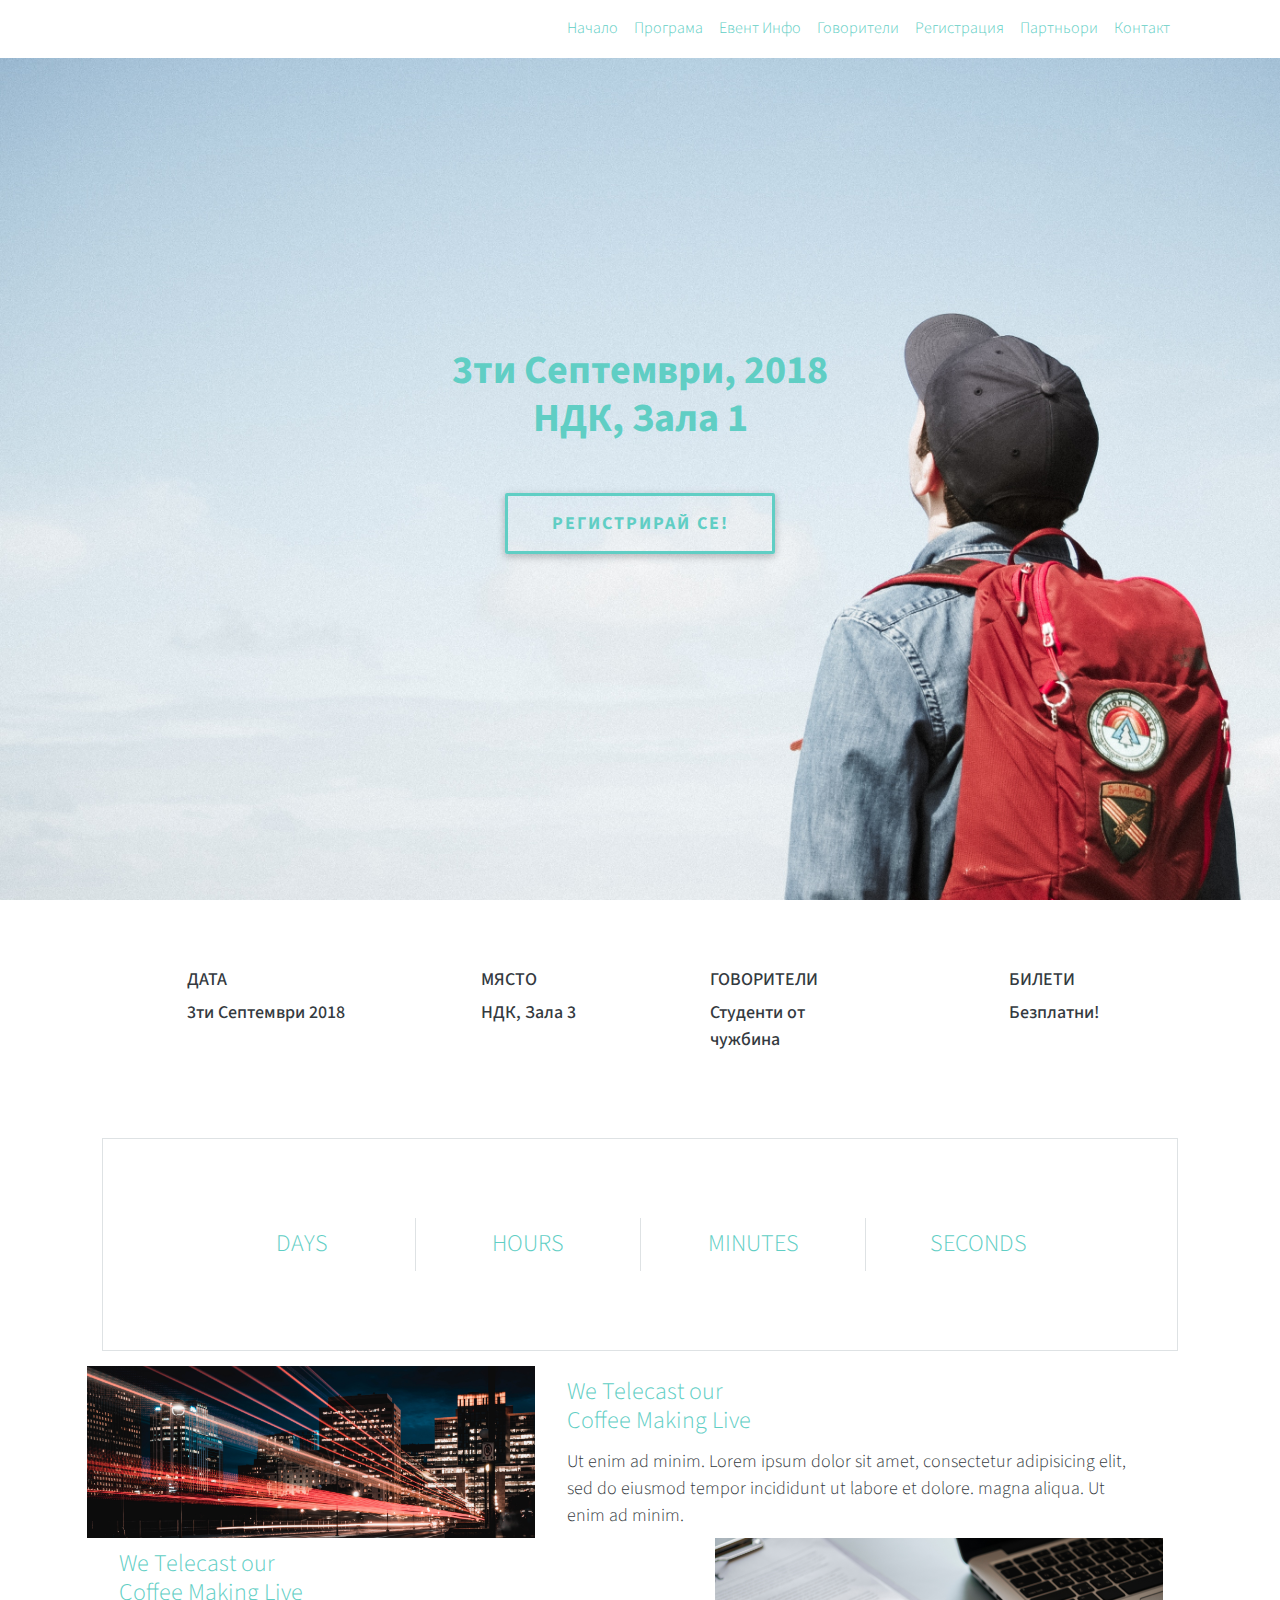
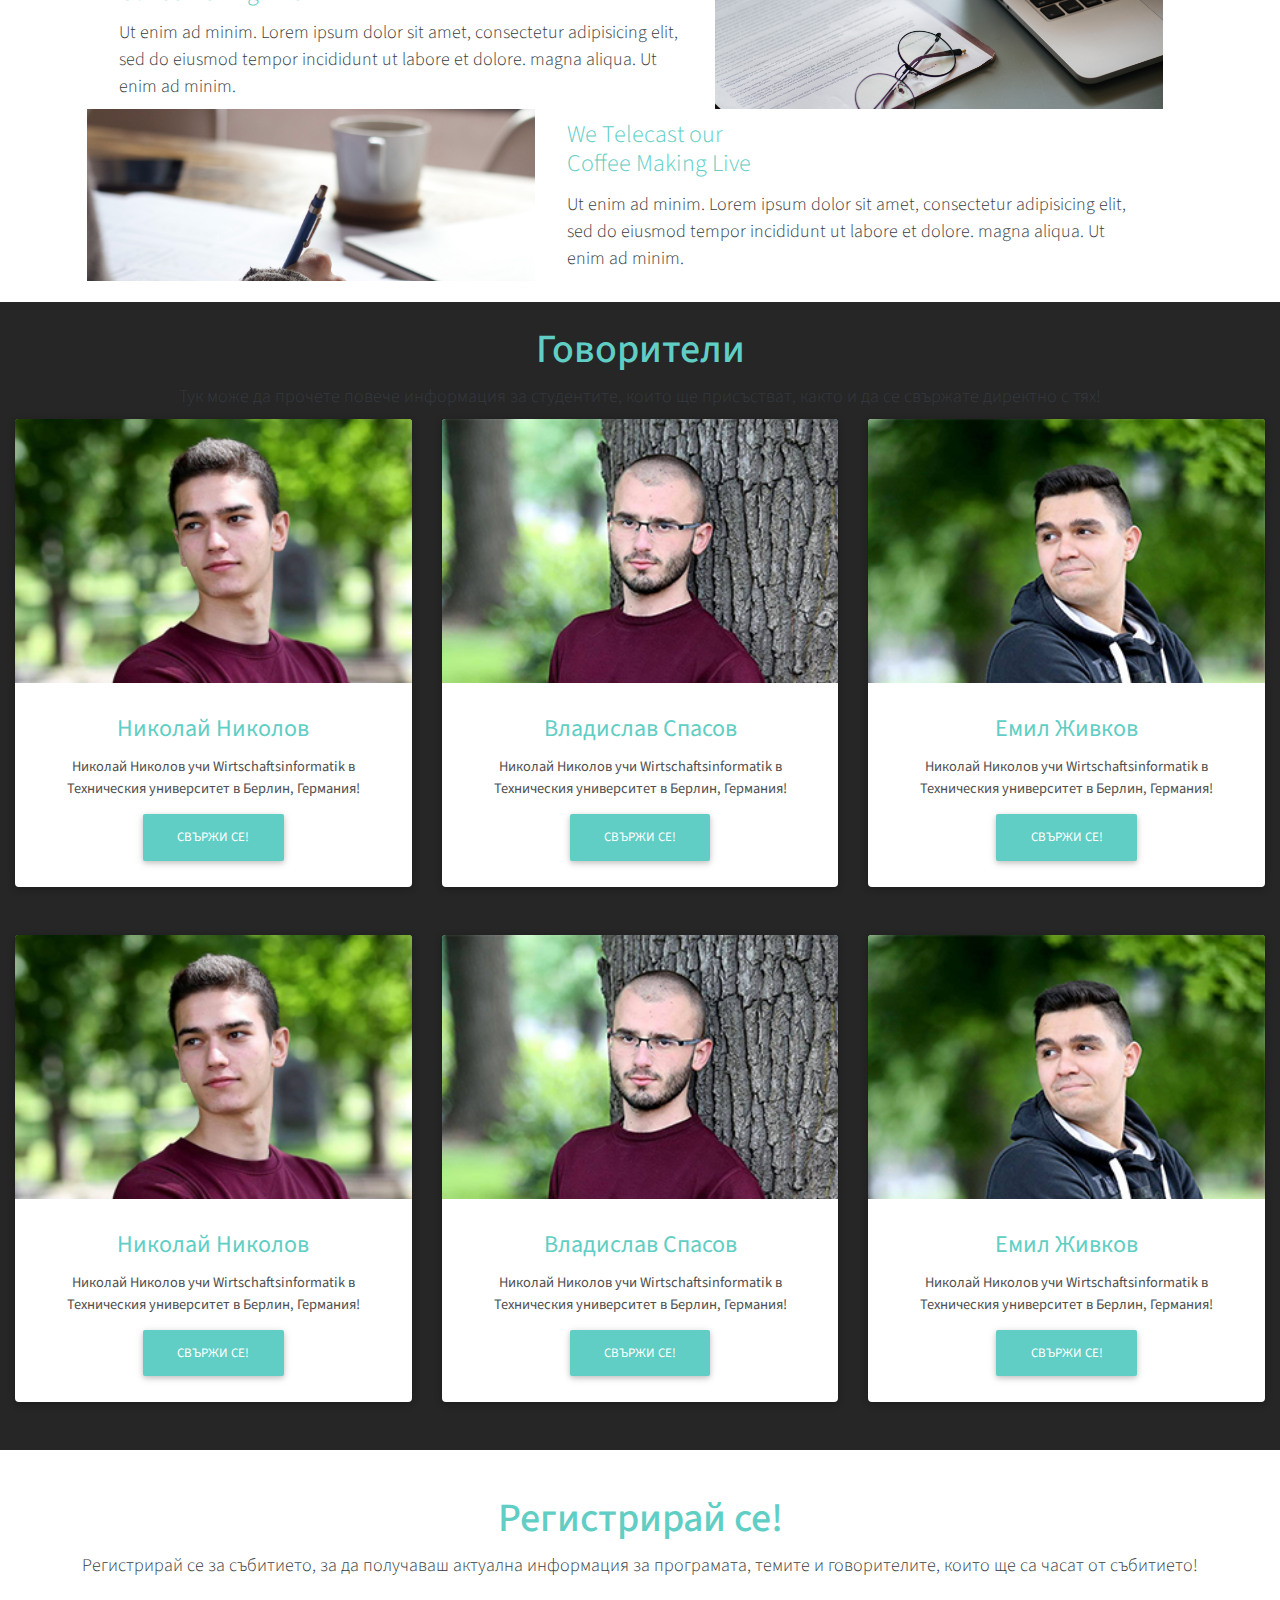
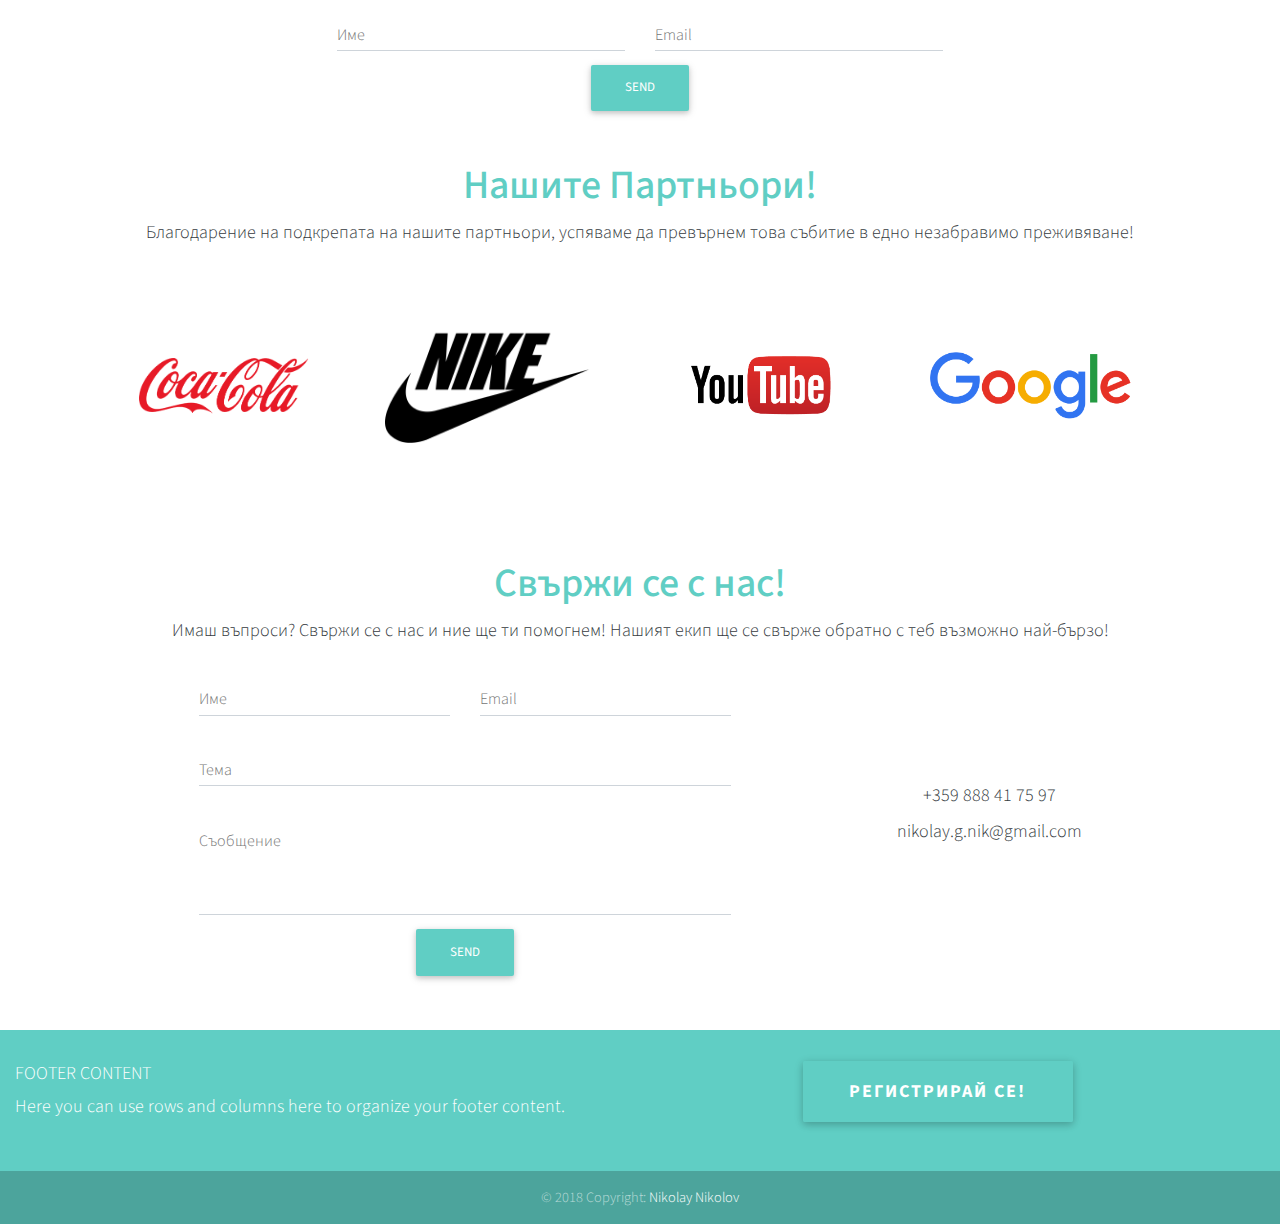
<file: index.html>
<!DOCTYPE html>
<html class="no-js" lang="en">
    <head>
        <title>UniTag</title>
        <meta http-equiv="x-ua-compatible" content="ie=edge">
	    <meta name="viewport" content="width=device-width, initial-scale=1.0" />

        <link href="https://fonts.googleapis.com/css?family=Source+Sans+Pro" rel="stylesheet">

        <!-- CSS - Frameworks -->

        <!-- CSS Bootstrap -->
        <link rel="stylesheet" href="frameworks/css/bootstrap.css">
        <!-- CSS MDBootstrap -->
        <link rel="stylesheet" href="frameworks/css/mdb.css">
        <!-- CSS FontAwesome -->
        <link rel="stylesheet" href="https://use.fontawesome.com/releases/v5.0.13/css/all.css" integrity="sha384-DNOHZ68U8hZfKXOrtjWvjxusGo9WQnrNx2sqG0tfsghAvtVlRW3tvkXWZh58N9jp" crossorigin="anonymous">

        <!-- CSS - Custom -->

        <!-- Universal -->

        <!-- Navigation -->
        <link rel="stylesheet" href="universal/navigation/css/navigation.css">
        <!-- Headers -->
        <link rel="stylesheet" href="universal/headers/css/headers.css">
        <!-- Buttons -->
        <link rel="stylesheet" href="universal/buttons/css/cool-button.css">
        <link rel="stylesheet" href="universal/buttons/css/social-button.css">
        <!-- Form -->
        <link rel="stylesheet" href="universal/form/css/form-validation.css">

        <!-- Components -->

        <!-- CSS home-section -->
        <link rel="stylesheet" href="components/home-section/css/home.css">
        <!-- CSS event-essentials-section -->
        <link rel="stylesheet" href="components/event-essentials-section/css/event-essentials.css">
        <!-- CSS countdown-section -->
        <link rel="stylesheet" href="components/countdown-section/css/countdown.css">
        <!-- CSS event-description-section -->
        <link rel="stylesheet" href="components/event-description-section/css/event-description.css">
        <!-- CSS speakers-section -->
        <link rel="stylesheet" href="components/speakers-section/css/speakers.css">
        <!-- CSS partners-section -->
        <link rel="stylesheet" href="components/partners-section/css/partners.css">
        <!-- CSS partners-section -->
        <link rel="stylesheet" href="components/contact-section/css/contact.css">

        <link rel="stylesheet" href="styles.css">
    </head>

    <body id="body2">

        <!-- JS Frameworks -->

        <!-- jQuery js -->
        <script src="frameworks/js/jquery.min.js"></script>
        <!-- Popper js -->
        <script src="frameworks/js/popper.min.js"></script>
        <!-- Bootstrap js -->
        <script src="frameworks/js/bootstrap.min.js"></script>
        <!-- MDBootstrap js -->
        <script src="frameworks/js/mdb.min.js"></script>


        <!-- JS - Custom -->

        <!-- Universal -->

        <!-- Form -->
        <script src="universal/form/js/form-validation.js"></script>
        <!-- Navigation -->
        <script src="universal/navigation/js/navigation-controller.js"></script>
        <script src="universal/navigation/js/navigation-directive.js"></script>
        <!-- Smooth Link Scrolling -->
        <script src="universal/smooth-link-scrolling/js/smooth-link-scrolling-controller.js"></script>
        <script src="universal/smooth-link-scrolling/js/smooth-link-scrolling-directive.js"></script>

        <!-- Components -->

        <!-- JS countdown-section -->
        <script src="components/countdown-section/js/countdown-controller.js"></script>
        <script src="components/countdown-section/js/countdown-directive.js"></script>
        <!-- JS registration-section -->
        <script src="components/registration-section/js/registration-controller.js"></script>
        <script src="components/registration-section/js/registration-directive.js"></script>
        <script src="components/registration-section/js/registration-service.js"></script>
        <!-- JS partners-section -->
        <script src="components/partners-section/js/partners-controller.js"></script>
        <script src="components/partners-section/js/partners-directive.js"></script>
        <!-- JS contact-section -->
        <script src="components/contact-section/js/contact-controller.js"></script>
        <script src="components/contact-section/js/contact-directive.js"></script>
        <script src="components/contact-section/js/contact-service.js"></script>

        <!-- website-init -->
        <script src="website-init.js"></script>

        <nav id="navbar" class="navbar fixed-top navbar-expand-lg navbar-dark">
            <a class="navbar-brand" href="#home-section"> <b>UniTag</b></a>

            <button class="navbar-toggler" type="button" data-toggle="collapse" data-target="#navbarSupportedContent">
                <span class="navbar-toggler-icon"></span>
            </button>

            <div class="collapse navbar-collapse" id="navbarSupportedContent">
                <ul class="navbar-nav ml-auto">
                    <li class="nav-item">
                        <a class="nav-link" href="#home-section">Начало</a>
                    </li>
                    <li class="nav-item">
                        <a class="nav-link" href="#event-essentials-section">Програма</a>
                    </li>
                    <li class="nav-item">
                        <a class="nav-link" href="#event-description-section">Евент Инфо</a>
                    </li>
                    <li class="nav-item">
                        <a class="nav-link" href="#speakers-section">Говорители</a>
                    </li>
                    <li class="nav-item">
                        <a class="nav-link" href="#registration-section">Регистрация</a>
                    </li>
                    <li class="nav-item">
                        <a class="nav-link" href="#partners-section">Партньори</a>
                    </li>
                    <li class="nav-item">
                        <a class="nav-link" href="#contact-section">Контакт</a>
                    </li>
                </ul>
            </div>
        </nav>

        <section id="home-section">
            <div class="container d-flex align-items-center justify-content-center">
                <div class="justify-content-center text-center">
                    <div id="home-header">
                        <h1>3ти Септември, 2018</h1>
                        <h1>НДК, Зала 1</h1>
                    </div>
                    <div class="registrationButton">
                      <a href="#registration-section" class="cool-button">Регистрирай се!</a>
                    </div>

                </div>
            </div>

        </section>

        <section id="event-essentials-section">
            <div class="container">
                <div id="eventEssDiv" class="row justify-content-center">
                    <div class="col-6 col-md-3">
                        <div class="eventItem">
                            <i class="fas fa-calendar eventIcon fa-fw align-text-center"></i>
                            <div class="eventInfoHeaders">
                                <h5>ДАТА</h5>
                                <p>3ти Септември 2018</p>
                            </div>
                        </div>
                    </div>
                    <div class="col-6 col-md-3">
                        <div class="eventItem">
                            <i class="fas fa-map eventIcon fa-fw"></i>
                            <div class="eventInfoHeaders">
                                <h5>Място</h5>
                                <p>НДК, Зала 3</p>
                            </div>
                        </div>
                    </div>
                    <div class="col-6 col-md-3">
                        <div class="eventItem">
                            <i class="fas fa-users eventIcon fa-fw"></i>
                            <div class="eventInfoHeaders">
                                <h5>Говорители</h5>
                                <p>Студенти от чужбина</p>
                            </div>
                        </div>
                    </div>
                    <div class="col-6 col-md-3">
                        <div class="eventItem">
                            <i class="fas fa-ticket-alt eventIcon fa-fw"></i>
                            <div class="eventInfoHeaders">
                                <h5>Билети</h5>
                                <p>Безплатни!</p>
                            </div>
                        </div>
                    </div>
                </div>
            </div>

        </section>

        <section id="counter-section">
            <div>
                <div id="counterDiv" class="row justify-content-center m-0">
                    <div id="countdownWrapper" class="justify-content-center mt-auto mb-auto">
                        <div id="countdownDiv" class="row justify-content-center">
                            <div class="col-6 col-md-3">
                                <h1 id="countdownDays">

                                </h1>
                                <h4>
                                    Days
                                </h4>
                            </div>
                            <div class="col-6 col-md-3">
                                <h1 id="countdownHours">

                                </h1>
                                <h4>
                                    Hours
                                </h4>
                            </div>
                            <div class="col-6 col-md-3">
                                <h1 id="countdownMinutes">

                                </h1>
                                <h4>
                                    Minutes
                                </h4>
                            </div>
                            <div class="col-6 col-md-3">
                                <h1 id="countdownSeconds">

                                </h1>
                                <h4>
                                    Seconds
                                </h4>
                            </div>
                        </div>
                    </div>
                </div>
            </div>
        </section>

        <section id="event-description-section">
            <div class="row justify-content-center">
                <div id="part1Info"class="col-5">

                </div>
                <div class="col-7 partContent">
                    <h4>We Telecast our <br>
                    Coffee Making Live</h4>
                    <p>
                        Ut enim ad minim. Lorem ipsum dolor sit amet, consectetur adipisicing elit, sed do eiusmod tempor incididunt ut labore et dolore. magna aliqua. Ut enim ad minim.
                    </p>
                </div>
            </div>
            <div class="row justify-content-center">
                <div class="col-7 partContent">
                    <h4>We Telecast our <br>
                    Coffee Making Live</h4>
                    <p>
                        Ut enim ad minim. Lorem ipsum dolor sit amet, consectetur adipisicing elit, sed do eiusmod tempor incididunt ut labore et dolore. magna aliqua. Ut enim ad minim.
                    </p>
                </div>
                <div id="part2Info" class="col-5">

                </div>
            </div>
            <div class="row justify-content-center">
                <div id="part3Info" class="col-5">

                </div>
                <div class="col-7 partContent">
                    <h4>We Telecast our <br>
                    Coffee Making Live</h4>
                    <p>
                        Ut enim ad minim. Lorem ipsum dolor sit amet, consectetur adipisicing elit, sed do eiusmod tempor incididunt ut labore et dolore. magna aliqua. Ut enim ad minim.
                    </p>
                </div>
            </div>

        </section>

        <section id="speakers-section">
            <div class="container text-center">

                <!--Section heading-->
                <h2 class="section-heading h1 pt-4">Говорители</h2>
                <!--Section description-->
                <p class="section-description">Тук може да прочете повече информация за студентите, които ще присъстват, както и да се свържате директно с тях!</p>

                <!-- Card deck -->
                <div class="card-deck">
                    <!-- Card -->
                    <div class="card">

                      <!-- Card image -->
                      <div class="view overlay">
                        <img class="card-img-top" src="components/speakers-section/assets/niko.png" alt="Card image cap">
                        <a href="#!">
                          <div class="mask rgba-white-slight"></div>
                        </a>
                      </div>

                      <!-- Card content -->
                      <div class="card-body">

                        <!-- Title -->
                        <h4 class="card-title">Николай Николов</h4>
                        <!-- Text -->
                        <p class="card-text">Николай Николов учи Wirtschaftsinformatik в Техническия университет в Берлин, Германия!</p>
                        <!-- Button -->
                        <a href="#" class="btn btn-primary">Свържи се!</a>

                      </div>

                    </div>
                    <!-- Card -->

                    <!-- Card -->
                    <div class="card">

                      <!-- Card image -->
                      <div class="view overlay">
                        <img class="card-img-top" src="components/speakers-section/assets/vlado.png" alt="Card image cap">
                        <a href="#!">
                          <div class="mask rgba-white-slight"></div>
                        </a>
                      </div>

                      <!-- Card content -->
                      <div class="card-body">

                        <!-- Title -->
                        <h4 class="card-title">Владислав Спасов</h4>
                        <!-- Text -->
                        <p class="card-text">Николай Николов учи Wirtschaftsinformatik в Техническия университет в Берлин, Германия!</p>
                        <!-- Button -->
                        <a href="#" class="btn btn-primary">Свържи се!</a>

                      </div>

                    </div>
                    <!-- Card -->

                    <!-- Card -->
                    <div class="card">

                      <!-- Card image -->
                      <div class="view overlay">
                        <img class="card-img-top" src="components/speakers-section/assets/emil.png" alt="Card image cap">
                        <a href="#!">
                          <div class="mask rgba-white-slight"></div>
                        </a>
                      </div>

                      <!-- Card content -->
                      <div class="card-body">

                        <!-- Title -->
                        <h4 class="card-title">Емил Живков</h4>
                        <!-- Text -->
                        <p class="card-text">Николай Николов учи Wirtschaftsinformatik в Техническия университет в Берлин, Германия!</p>
                        <!-- Button -->
                        <a href="#" class="btn btn-primary">Свържи се!</a>

                      </div>

                    </div>
                    <!-- Card -->

                </div>

                <!-- Card deck -->
                <div class="card-deck pt-4 mt-4">
                    <!-- Card -->
                    <div class="card">

                      <!-- Card image -->
                      <div class="view overlay">
                        <img class="card-img-top" src="components/speakers-section/assets/niko.png" alt="Card image cap">
                        <a href="#!">
                          <div class="mask rgba-white-slight"></div>
                        </a>
                      </div>

                      <!-- Card content -->
                      <div class="card-body">

                        <!-- Title -->
                        <h4 class="card-title">Николай Николов</h4>
                        <!-- Text -->
                        <p class="card-text">Николай Николов учи Wirtschaftsinformatik в Техническия университет в Берлин, Германия!</p>
                        <!-- Button -->
                        <a href="#" class="btn btn-primary">Свържи се!</a>

                      </div>

                    </div>
                    <!-- Card -->

                    <!-- Card -->
                    <div class="card">

                      <!-- Card image -->
                      <div class="view overlay">
                        <img class="card-img-top" src="components/speakers-section/assets/vlado.png" alt="Card image cap">
                        <a href="#!">
                          <div class="mask rgba-white-slight"></div>
                        </a>
                      </div>

                      <!-- Card content -->
                      <div class="card-body">

                        <!-- Title -->
                        <h4 class="card-title">Владислав Спасов</h4>
                        <!-- Text -->
                        <p class="card-text">Николай Николов учи Wirtschaftsinformatik в Техническия университет в Берлин, Германия!</p>
                        <!-- Button -->
                        <a href="#" class="btn btn-primary">Свържи се!</a>

                      </div>

                    </div>
                    <!-- Card -->

                    <!-- Card -->
                    <div class="card">

                      <!-- Card image -->
                      <div class="view overlay">
                        <img class="card-img-top" src="components/speakers-section/assets/emil.png" alt="Card image cap">
                        <a href="#!">
                          <div class="mask rgba-white-slight"></div>
                        </a>
                      </div>

                      <!-- Card content -->
                      <div class="card-body">

                        <!-- Title -->
                        <h4 class="card-title">Емил Живков</h4>
                        <!-- Text -->
                        <p class="card-text">Николай Николов учи Wirtschaftsinformatik в Техническия университет в Берлин, Германия!</p>
                        <!-- Button -->
                        <a href="#" class="btn btn-primary">Свържи се!</a>

                      </div>

                    </div>
                    <!-- Card -->

                </div>

            </div>
        </section>

        <section id="registration-section">
            <div class="container text-center">
                <!--Section heading-->
                <h2 class="section-heading h1 pt-4">Регистрирай се!</h2>
                <!--Section description-->
                <p class="section-description">Регистрирай се за събитието, за да получаваш актуална информация за програмата, темите и говорителите, които ще са часат от събитието!</p>

                <div class="row">

                    <!--Grid column-->
                    <div class="col-md-8 col-xl-9 m-auto">
                        <form id="registration-form" name="registration-form" action="register" method="POST">

                            <!--Grid row-->
                            <div class="row">

                                <!--Grid column-->
                                <div class="col-md-6">
                                    <div class="md-form">
                                        <input type="text" id="nameRegistration" name="nameRegistration" class="form-control">
                                        <label for="nameRegistration" class="">Име</label>
                                        <p class="invalidInput">
                                            <i class="fas fa-times"></i>
                                            Name cannot be empty!
                                        </p>
                                        <p class="validInput">
                                            <i class="fas fa-check"></i>
                                            Looks good!
                                        </p>
                                    </div>
                                </div>
                                <!--Grid column-->

                                <!--Grid column-->
                                <div class="col-md-6">
                                    <div class="md-form">
                                        <input type="text" id="emailRegistration" name="emailRegistration" class="form-control">
                                        <label for="emailRegistration" class="">Email</label>
                                        <p class="invalidInput">
                                            <i class="fas fa-times"></i>
                                            Email is invalid!
                                        </p>
                                        <p class="validInput">
                                            <i class="fas fa-check"></i>
                                            Looks good!
                                        </p>
                                    </div>
                                </div>
                                <!--Grid column-->

                            </div>

                        </form>

                        <div id="registerSumbitDiv" class="center-on-small-only">
                            <a class="btn btn-primary" id="sendRegistrationForm">Send</a>
                        </div>
                    </div>
                    <!--Grid column-->
            </div>

        </div>

        </section>
        <!--Section: Contact v.2-->

        <section id="partners-section">
            <div class="container m-0 p-0 justify-content-center">
                <!--Section heading-->
                <h2 class="section-heading h1 pt-4">Нашите Партньори!</h2>
                <!--Section description-->
                <p class="section-description">Благодарение на подкрепата на нашите партньори, успяваме да превърнем това събитие в едно незабравимо преживяване!</p>

                <div class="row justify-content-center pl-0 pr-0 pt-5 pb-5">
                    <div class="col-6 col-md-3">
                        <span class="partner-span"></span>
                        <img src="components/partners-section/assets/cocacola.png"/>
                    </div>
                    <div class="col-6 col-md-3">
                        <span class="partner-span"></span>
                        <img src="components/partners-section/assets/nike.png"/>
                    </div>
                    <div class="col-6 col-md-3">
                        <span class="partner-span"></span>
                        <img src="components/partners-section/assets/youtube.png"/>
                    </div>
                    <div class="col-6 col-md-3">
                        <span class="partner-span"></span>
                        <img src="components/partners-section/assets/google.png" />
                    </div>
                </div>
            </div>
        </section>

        <section id="contact-section" class="pb-5">
            <div class="container">
                <!--Section heading-->
                <h2 class="section-heading h1 pt-4">Свържи се с нас!</h2>
                <!--Section description-->
                <p class="section-description">Имаш въпроси? Свържи се с нас и ние ще ти помогнем! Нашият екип ще се свърже обратно с теб възможно най-бързо!</p>

                <div class="row">

                    <!--Grid column-->
                    <div class="col-12 col-md-8">
                        <form id="contact-form" name="contact-form" action="contact" method="POST">

                            <!--Grid row-->
                            <div class="row">

                                <!--Grid column-->
                                <div class="col-md-6">
                                    <div class="md-form">
                                        <input type="text" id="nameContact" name="nameContact" class="form-control">
                                        <label for="nameContact" class="">Име</label>
                                        <p class="invalidInput">
                                            <i class="fas fa-times"></i>
                                            Name cannot be empty!
                                        </p>
                                        <p class="validInput">
                                            <i class="fas fa-check"></i>
                                            Looks good!
                                        </p>
                                    </div>
                                </div>
                                <!--Grid column-->

                                <!--Grid column-->
                                <div class="col-md-6">
                                    <div class="md-form">
                                        <input type="text" id="emailContact" name="emailContact" class="form-control">
                                        <label for="emailContact" class="">Email</label>
                                        <p class="invalidInput">
                                            <i class="fas fa-times"></i>
                                            Email is invalid!
                                        </p>
                                        <p class="validInput">
                                            <i class="fas fa-check"></i>
                                            Looks good!
                                        </p>
                                    </div>
                                </div>
                                <!--Grid column-->

                            </div>
                            <!--Grid row-->

                            <!--Grid row-->
                            <div class="row">
                                <div class="col-md-12">
                                    <div class="md-form">
                                        <input type="text" id="subjectContact" name="subjectContact" class="form-control">
                                        <label for="subjectContact" class="">Тема</label>
                                        <p class="invalidInput">
                                            <i class="fas fa-times"></i>
                                             Subject cannot be empty!
                                        </p>
                                        <p class="validInput">
                                            <i class="fas fa-check"></i>
                                            Looks good!
                                        </p>
                                    </div>
                                </div>
                            </div>
                            <!--Grid row-->

                            <!--Grid row-->
                            <div class="row">

                                <!--Grid column-->
                                <div class="col-md-12">

                                    <div class="md-form">
                                        <textarea type="text" id="messageContact" name="messageContact" rows="2" class="form-control md-textarea"></textarea>
                                        <label for="messageContact">Съобщение</label>
                                        <p class="invalidInput">
                                            <i class="fas fa-times"></i>
                                            Message cannot be empty!
                                        </p>
                                        <p class="validInput">
                                            <i class="fas fa-check"></i>
                                            Looks good!
                                        </p>
                                    </div>

                                </div>
                            </div>
                            <!--Grid row-->

                            <!-- <div class="center-on-small-only">
                                <input class="btn btn-primary" type="submit" value="submit"></a>
                            </div>
                            <div class="status"></div> -->

                        </form>

                        <div id="contactSubmitDiv" class="center-on-small-only">
                            <a class="btn btn-primary" id="sendContactButton">Send</a>
                        </div>

                        <div id="emailSentDiv" class="invisibleElement">
                            <h3>Email has been successfully sent!</h3>
                            <h1>Thank you very much for contacting us! We will respond to your emails soon!</h1>
                        </div>
                    </div>
                    <!--Grid column-->

                    <!--Grid column-->
                    <div id="contactInfo" class="justify-content-md-center col-12 col-md-4 mb-auto mt-auto text-center">
                        <ul class="list-unstyled">
                            <li><i class="fa fa-phone fa-2x"></i>
                                <p>+359 888 41 75 97</p>
                            </li>

                            <li><i class="fa fa-envelope fa-2x"></i>
                                <p>nikolay.g.nik@gmail.com</p>
                            </li>
                        </ul>
                    </div>
                    <!--Grid column-->
                </div>
                <!--Grid row-->
            </div>
        </section>
        <!--Section: Contact v.2-->


        <!--Footer-->
        <footer class="page-footer font-small bg-primary pt-4">

            <!--Footer Links-->
            <div class="container-fluid text-center text-md-left">
                <div class="row">

                    <!--First column-->
                    <div class="col-12 col-md-6">
                        <h5 class="text-uppercase">Footer Content</h5>
                        <p>Here you can use rows and columns here to organize your footer content.</p>
                    </div>
                    <!--/.First column-->

                    <div class="col-12 col-md-6 m-auto">
                        <div class="registrationButton" style="text-align: center;">
                          <a href="#registration-section" class="cool-button">Регистрирай се!</a>
                        </div>
                    </div>
                </div>
                <div class="row">
                    <div align="center" class="social-buttons col-12">
                        <ul class="list-unstyled">
                            <li>
                                <a target="_blank" href="#" class="fab fa-2x fa-facebook-f"></a>
                            </li>
                            <li>
                                <a target="_blank" href="#" class="fab fa-2x fa-twitter"></a>
                            </li>
                        </ul>
                    </div>
                </div>
            </div>
            <!--/.Footer Links-->

            <!--Copyright-->
            <div class="footer-copyright py-3 text-center">
                © 2018 Copyright:
                <a target="_blank" href="https://nikolaynikolov.myportfolio.com/">Nikolay Nikolov</a>
            </div>
            <!--/.Copyright-->

        </footer>
        <!--/.Footer-->

        <script>
    		WebsiteInit.init();
    	</script>
    </body>
</html>
</file>
<file: universal/navigation/css/navigation.css>
.navbar {
    padding-left: 8% !important;
    padding-right: 8% !important;
    background-color: transparent;
    top: 0px;
    transition: top 1s linear;
}

.hideNav {
    top: -100px;
}

.navbar {
    background-color: white;
    color: #60CEC4 !important;
    box-shadow: none !important;
    transition: background-color 1s ease 0s;
    box-shadow: 0 0 4px grey;
}

.nav-link {
    color: #60CEC4 !important;
}

@media (min-width: 768px) {
    nav a:after {
        height: 2px;
        width: 0%;
        display: block;
        content: ' ';
        background-color: white;
        transition: width 0.5s;
    }
    nav a:hover:after {
        width: 100%;
    }
    nav a.navbar-brand:after {
        content: none;
    }
}
</file>
<file: universal/headers/css/headers.css>
h5, p {
  font-size: 18px;
  margin: 9px 0px 9px 0px; }

h4 {
  font-size: 24px;
  margin: 12px 0px 12px 0px; }

h3 {
  font-size: 36px;
  margin: 18px 0px 18px 0px; }

h2 {
  font-size: 42px;
  margin: 21px 0px 21px 0px; }

h1 {
  font-size: 48px;
  margin: 24px 0px 24px 0px; }

@media (max-width: 768px) {
  h5, p {
    font-size: 14px;
    margin-bottom: 10px; }
  h4 {
    font-size: 16px;
    margin-bottom: 10px; }
  h3 {
    font-size: 20px;
    margin-bottom: 15px; }
  h2 {
    font-size: 24px;
    margin-bottom: 15px; }
  h1 {
    font-size: 36px;
    margin-bottom: 15px; }
}

h1, h2, h3, h4 {
  color: #60CEC4 !important;
}
</file>
<file: universal/buttons/css/cool-button.css>
a.cool-button {
    color: #60CEC4;
    text-decoration: none;
    -webkit-transition: 0.3s all ease;
    transition: 0.3s ease all;
}

a.cool-button:hover {
    color: #FFF;
}

a.cool-button:focus {
    color: #FFF;
}

a.cool-button-dark {
    color: #60CEC4;
    text-decoration: none;
    -webkit-transition: 0.3s all ease;
    transition: 0.3s ease all;
}

a.cool-button-dark:hover {
    color: #FFF;
}

a.cool-button-dark:focus {
    color: #FFF;
}

.cool-button {
    font-size: 18px;
    letter-spacing: 2px;
    text-transform: uppercase;
    display: inline-block;
    text-align: center;
    width: 270px;
    font-weight: bold;
    padding: 14px 0px;
    border: 3px solid #60CEC4;
    border-radius: 2px;
    position: relative;
    box-shadow: 0 2px 10px rgba(0, 0, 0, 0.16), 0 3px 6px rgba(0, 0, 0, 0.1);
}

.cool-button:before {
    -webkit-transition: 0.5s all ease;
    transition: 0.5s all ease;
    position: absolute;
    top: 0;
    left: 50%;
    right: 50%;
    bottom: 0;
    opacity: 0;
    content: '';
    background-color: #60CEC4;
    z-index: -2;
}

.cool-button:hover:before {
    -webkit-transition: 0.5s all ease;
    transition: 0.5s all ease;
    left: 0;
    right: 0;
    opacity: 1;
}

.cool-button:focus:before {
    -webkit-transition: 0.5s all ease;
    transition: 0.5s all ease;
    left: 0;
    right: 0;
    opacity: 1;
}

.cool-button {
    font-size: 18px;
    letter-spacing: 2px;
    text-transform: uppercase;
    display: inline-block;
    text-align: center;
    width: 270px;
    font-weight: bold;
    padding: 14px 0px;
    border: 3px solid #60CEC4;
    border-radius: 2px;
    position: relative;
    box-shadow: 0 2px 10px rgba(0, 0, 0, 0.16), 0 3px 6px rgba(0, 0, 0, 0.1);
    z-index: 2;
}

.cool-button:before {
    -webkit-transition: 0.5s all ease;
    transition: 0.5s all ease;
    position: absolute;
    top: 0;
    left: 50%;
    right: 50%;
    bottom: 0;
    opacity: 0;
    content: '';
    background-color: #60CEC4;
    z-index: -1;
}

.cool-button:hover:before {
    -webkit-transition: 0.5s all ease;
    transition: 0.5s all ease;
    left: 0;
    right: 0;
    opacity: 1;
}

.cool-button:focus:before {
    -webkit-transition: 0.5s all ease;
    transition: 0.5s all ease;
    left: 0;
    right: 0;
    opacity: 1;
}
</file>
<file: universal/buttons/css/social-button.css>
.social-buttons a, .social-buttons a:hover {
    text-decoration: none;
}

.social-buttons, .social-buttons ul, .social-buttons li {
    margin: 0;
    padding: 5px;
}

.social-buttons li {
    list-style: none outside none;
    display: inline-block;
}

.social-buttons .fab {
    color: #60CEC4;
    background-color: white;
    text-align: middle;
    width: 50px;
    height: 50px;
    padding-top: 12px;
    border-radius: 100%;
    -moz-border-radius: 100%;
    -webkit-border-radius: 100%;
    -o-border-radius: 100%;
    transition: all ease 0.3s;
    -moz-transition: all ease 0.3s;
    -webkit-transition: all ease 0.3s;
    -o-transition: all ease 0.3s;
    transform: rotate(-360deg);
    -moz-transform: rotate(-360deg);
    -webkit-transform: rotate(-360deg);
    -o-transform: rotate(-360deg);
}

.social-buttons .fab:hover, .fa:hover, .fas:hover {
    transition: all ease 0.3s;
    -moz-transition: all ease 0.3s;
    -webkit-transition: all ease 0.3s;
    -o-transition: all ease 0.3s;
    transform: rotate(360deg);
    -moz-transform: rotate(360deg);
    -webkit-transform: rotate(360deg);
    -o-transform: rotate(360deg);
}
social-buttons
</file>
<file: universal/form/css/form-validation.css>
.invalidInput {
  display: none;
  font-size: 15px;
  color: red; }

.visibleInvalidInput {
  display: block; }

.validInput, .invisibleEmailSent {
  display: none;
  font-size: 15px;
  color: green; }

.visibleValidInput {
  display: block; }

.invisibleElement {
  display: none; }
</file>
<file: components/home-section/css/home.css>
#home-section {
    background-image: url(../assets/home3.jpg);
    -webkit-background-size: cover;
    -moz-background-size: cover;
    -o-background-size: cover;
    background-size: cover;
    background-size: cover;
    background-position: center top;

    height: 100vh;
}

#home-section #home-header {
    margin-bottom: 50px;
}

#home-section h1 {
    color: white;
    font-size: 2.5em;
    font-weight: bold;
    margin: 0px;
}

@media (max-width: 768px) {
    #home-section {
        background-position: -55% center;
    }
}
</file>
<file: components/event-essentials-section/css/event-essentials.css>
#eventEssDiv {
    padding-top: 3%;
    padding-bottom: 3%;
    background-color: white;
}

.eventInfoHeaders {
    margin-left: 70px;
    float: left;
    text-align: left;
}

.eventInfoHeaders h5 {
    margin-bottom: 3px;
    font-weight: 500;
    text-transform: uppercase;
    margin-top: 6px;
}

.eventInfoHeaders p {
    display: block;
    font-weight: 500;
    margin-bottom: 0;
}

#eventEssDiv {
    padding-top: 3%;
    padding-bottom: 3%;
    background-color: white;
}

.eventItem {
    display: inline-block;
    position: relative;
    padding: 0;
    margin: 25px 0;
}

.eventIcon {
    position: absolute !important;
    left: 0;
    vertical-align: middle;
    line-height: 1;
    font-size: 50px !important;
}
</file>
<file: components/countdown-section/css/countdown.css>
#counterDiv {
    //background-image: url(../assets/counterBackground.jpg);
    /* -webkit-background-size: cover;
    -moz-background-size: cover;
    -o-background-size: cover;
    background-size: cover;
    padding-top: 5%;
    padding-bottom: 5%; */
    width: 100%;
    //background-color: black;
    color: #60CEC4;
    margin: 15px 0px 15px 0px !important;
}

#countdownWrapper {
    width: 100%;
    border: 0.3px solid  #DEE2E4;
}

#countdownDiv {
    padding: 6% 2%;
    margin: 15px 0px 15px 0px;
    color: #60CEC4;
    text-transform: uppercase;
}

#countdownDiv div:not(:first-child) {
    border-left: 0.7px solid  #DEE2E4;
}

#countdownDiv div #countdownDays, #countdownDiv div #countdownHours, #countdownDiv div #countdownMinutes, #countdownDiv div #countdownSeconds {
    font-size: 80px;
    font-weight: 400;
    margin: 0px !important;
}

@media (max-width: 768px) {
    #countdownDays, #countdownHours, #countdownMinutes, #countdownSeconds {
        font-size: 50px !important;
    }

    #countdownDiv div:nth-child(3) {
        border: 0px solid red !important;
    }
}
</file>
<file: components/event-description-section/css/event-description.css>
.partContent {
    margin: auto;
    text-align: left;
    padding-left: 2rem;
    padding-right: 2rem;
}

#part1Info {
    background-image: url(../assets/part1Background.jpg);
}

#part2Info {
    background-image: url(../assets/part2Background1.jpg);
}

#part3Info {
    background-image: url(../assets/part3Background1.jpg);
}

#part1Info, #part2Info, #part3Info{
    -webkit-background-size: cover;
    -moz-background-size: cover;
    -o-background-size: cover;
    background-size: cover;
}
</file>
<file: components/speakers-section/css/speakers.css>
#speakers-section {
    background-color: #262626;
    padding-bottom: 3rem;
}
</file>
<file: components/partners-section/css/partners.css>
#partners-section .row div {
    width: 25%;
}

#partners-section .row div div {
    margin: auto;
}

#partners-section img {
    width: 90%;
    vertical-align: middle;
}

.partner-span {
    width: 0%;
    display: inline-block;
    height: 100%;
    vertical-align: middle;
}
</file>
<file: components/contact-section/css/contact.css>
@media only screen and (max-width: 700px) {
    #contactInfo {
        margin-top: 3em !important;
        margin-bottom: 0px !important;
    }
}
</file>
<file: styles.css>
@import 'https://fonts.googleapis.com/css?family=Source+Sans+Pro';

*, *::before, *::after {
  -webkit-box-sizing: border-box;
  -moz-box-sizing: border-box;
  box-sizing: border-box;
}

.bg-primary {
  background: #60CEC4 !important;
}

.btn-primary:not([disabled]):not(.disabled):active, .btn-primary:not([disabled]):not(.disabled).active, .show > .btn-primary.dropdown-toggle {
  background-color: #60CEC4 !important;
}

.btn-primary {
  background-color: #60CEC4 !important;
}

body {
  //background-color: #000000;
  color: #343a40;
  text-align: center;
  margin: auto;
  font-family: 'Source Sans Pro', sans-serif;
}

section {
  background-color: white;
  width: 100%;
}

section .container {
    max-width: 100% !important;
    width: 100% !important;
    height: 100% !important;
}

section .row {
    padding-left: 8% !important;
    padding-right: 8% !important;
}

.row {
    width: 100% !important;
}

#contact-section .row, #registration-section .row {
    margin: 0px;
}
</file>
